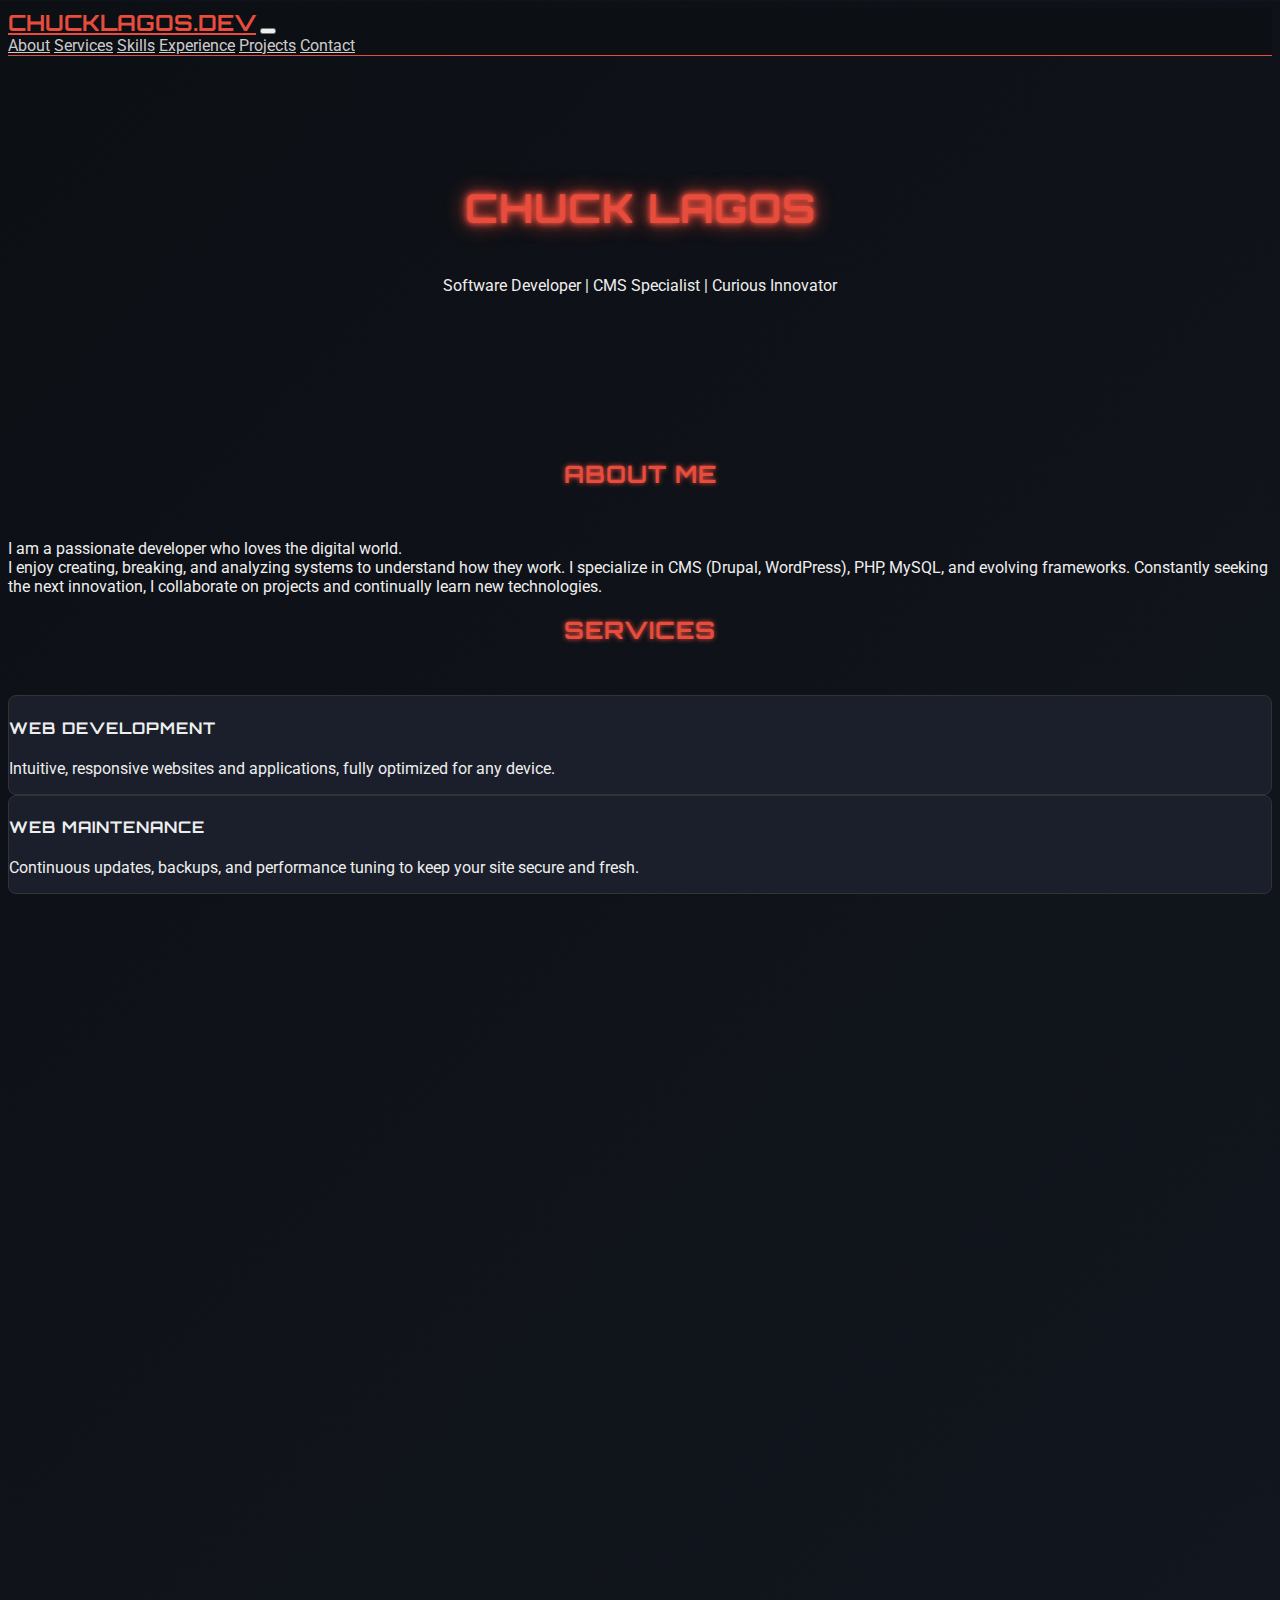
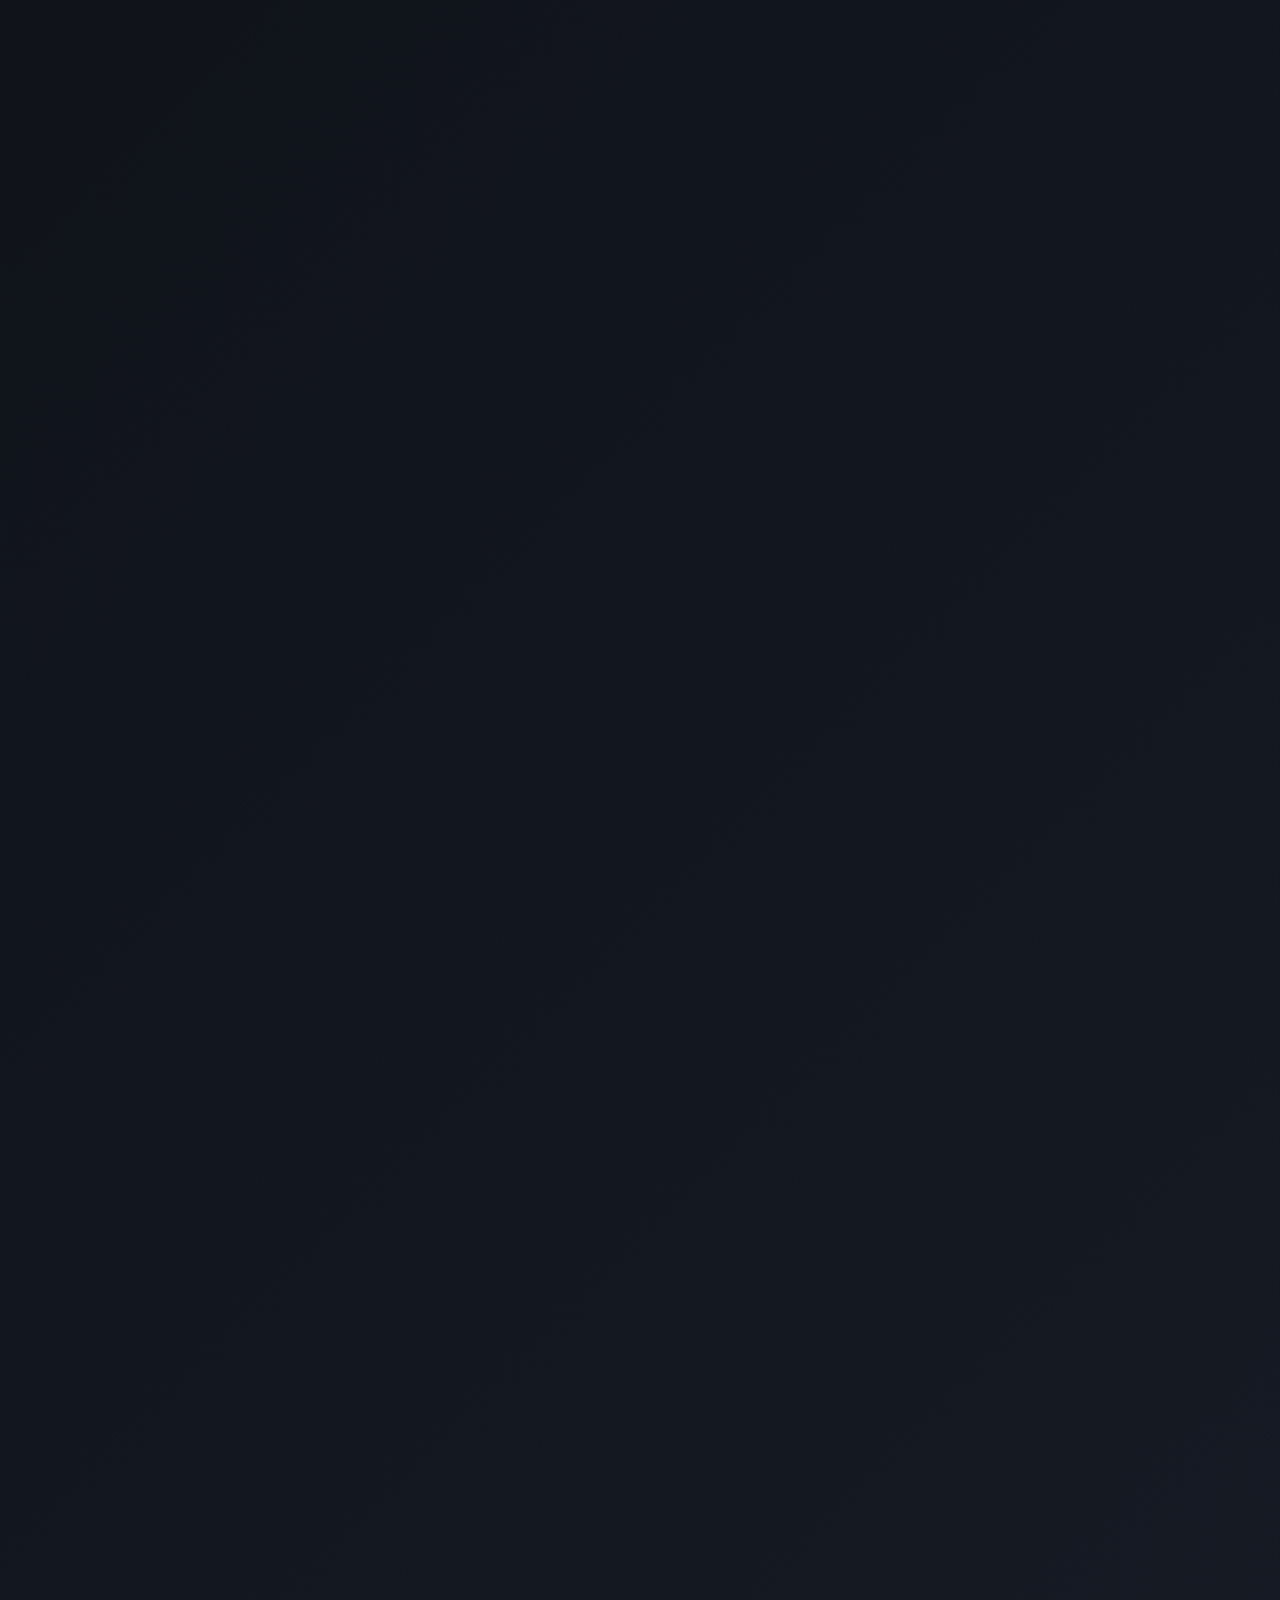
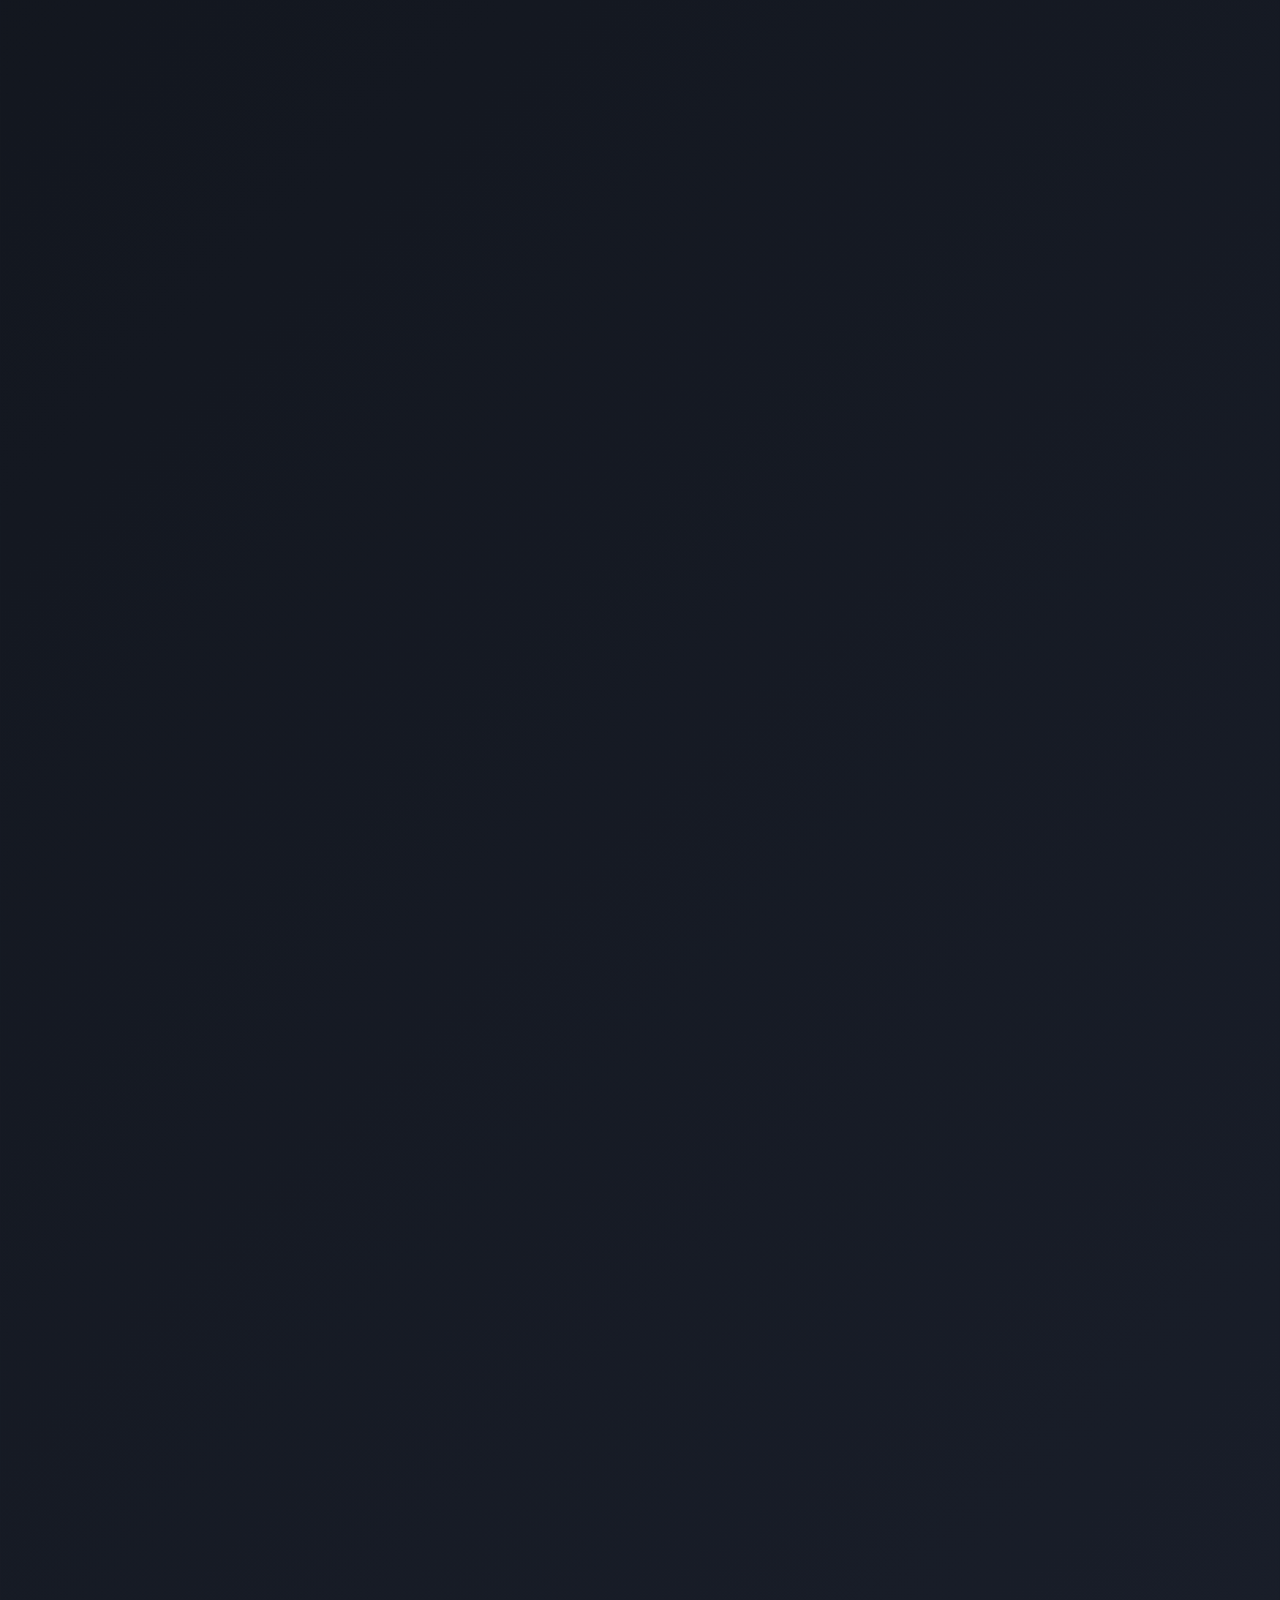
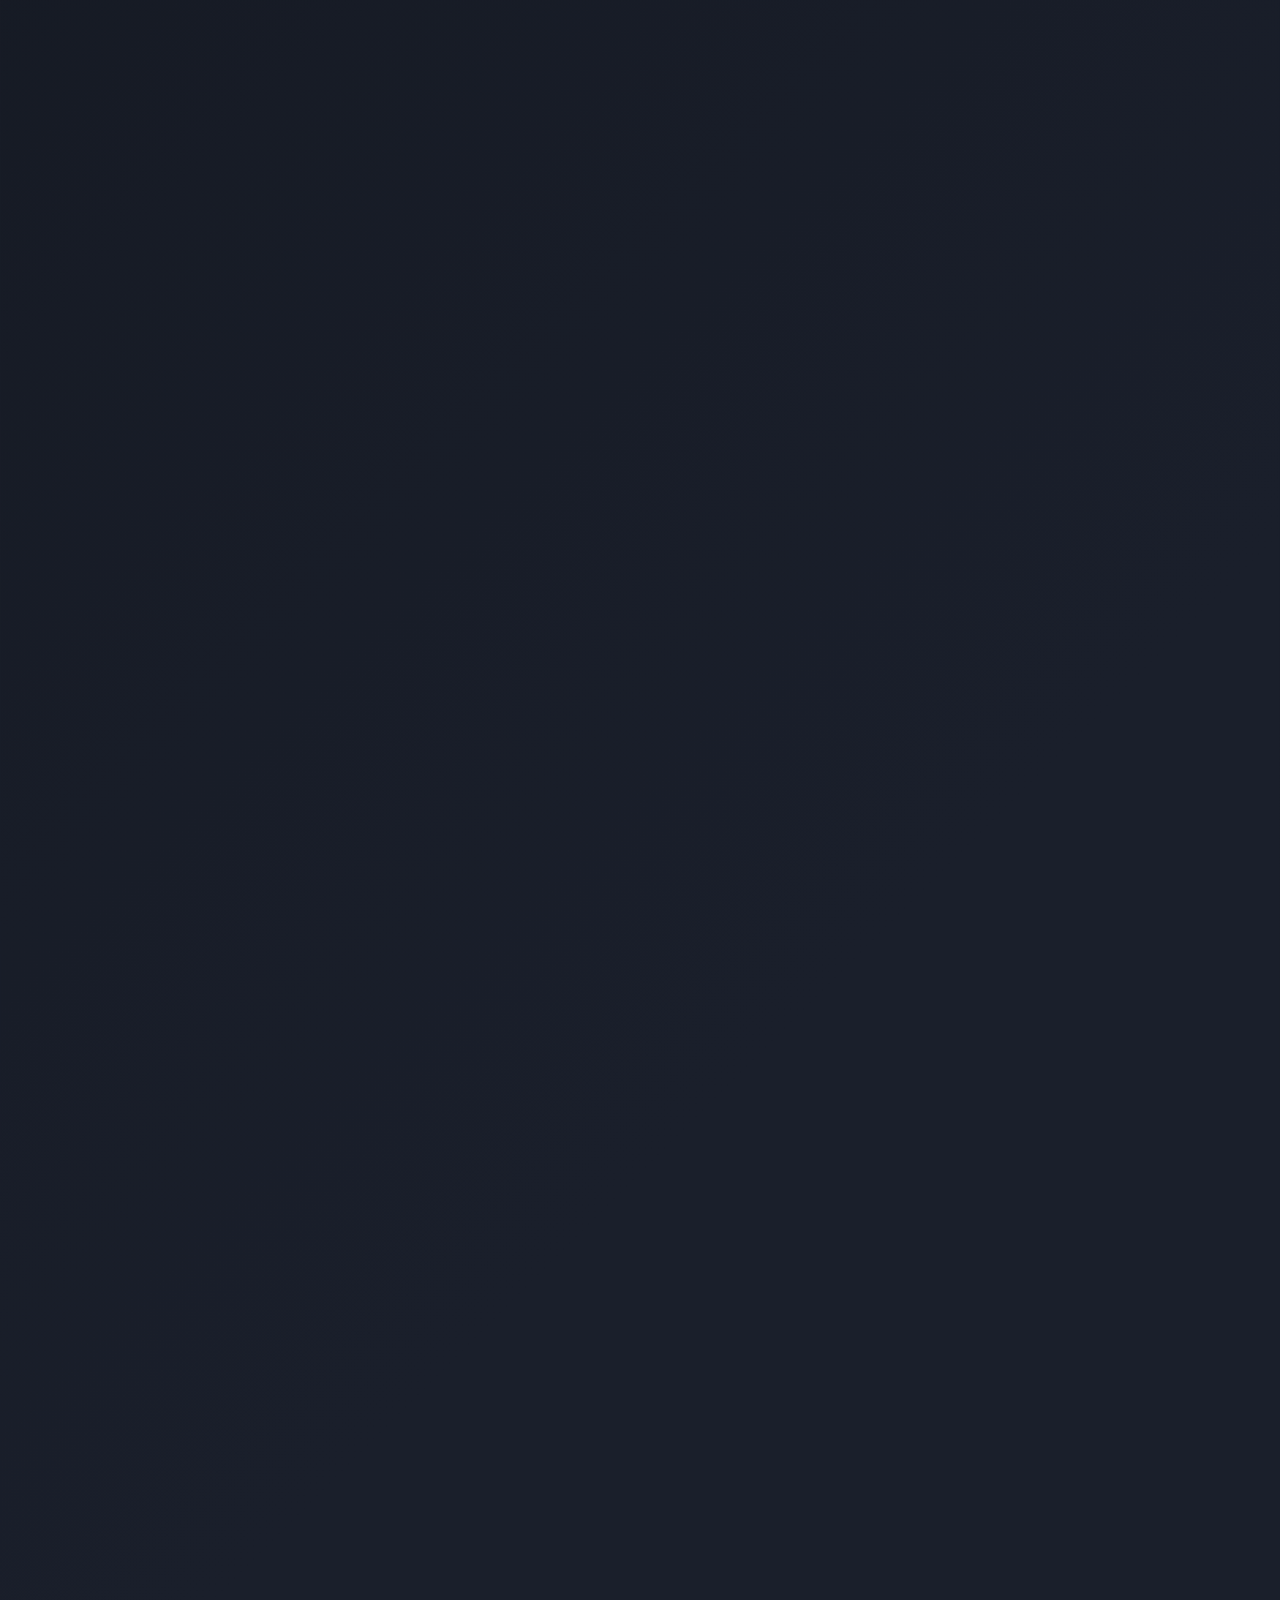
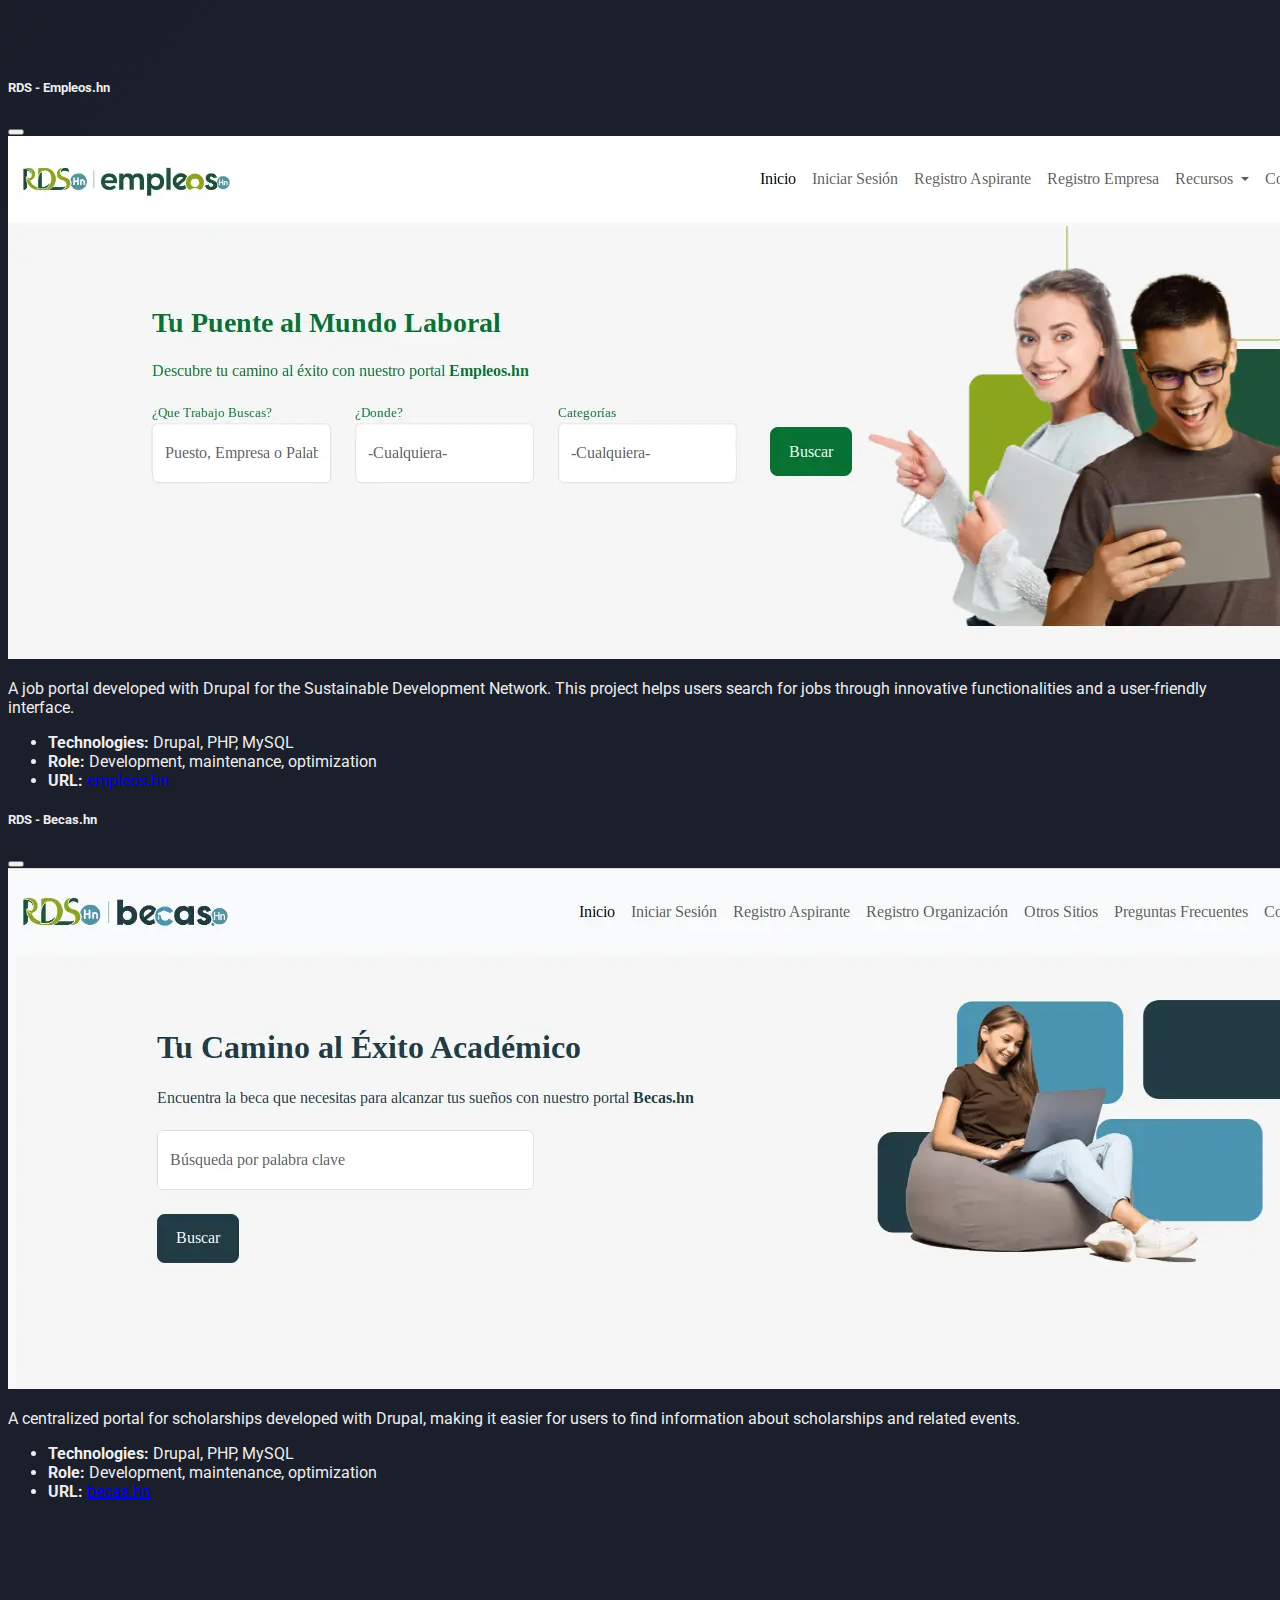
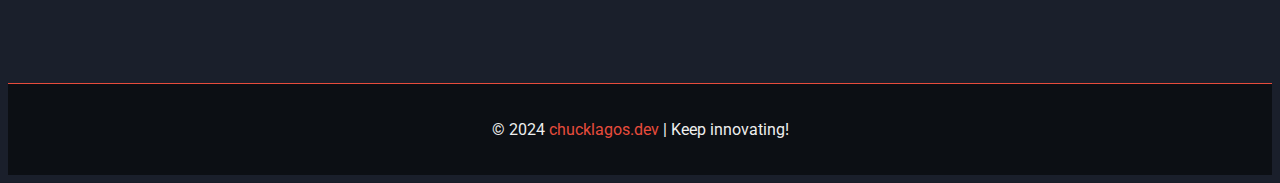
<file: index.html>
<!DOCTYPE html>
<html lang="en">
<head>
    <!-- Meta -->
    <meta charset="UTF-8">
    <meta name="description" content="Online CV of Chuck Lagos, a Software Developer focused on Drupal, WordPress, PHP, MySQL, and more. Experience in web development, maintenance, and innovative projects.">
    <meta name="keywords" content="Chuck Lagos, Developer, Web Developer, Drupal, WordPress, PHP, MySQL, Cyberpunk">
    <meta name="author" content="Chuck Heriberto Guifarro Lagos">
    <meta name="viewport" content="width=device-width, initial-scale=1.0">
    <title>Chuck Lagos - Software Developer</title>

    <!-- Open Graph / Social -->
    <meta property="og:type" content="website">
    <meta property="og:url" content="https://chucklagos.dev/">
    <meta property="og:title" content="Chuck Lagos - Software Developer">
    <meta property="og:description" content="A developer focused on innovation, CMS, and constant curiosity about technology.">
    <meta property="og:image" content="https://chucklagos.dev/img/curiosity.webp">

    <!-- Twitter -->
    <meta property="twitter:card" content="summary_large_image">
    <meta property="twitter:url" content="https://chucklagos.dev/">
    <meta property="twitter:title" content="Chuck Lagos - Software Developer">
    <meta property="twitter:description" content="A developer focused on innovation, CMS, and constant curiosity about technology.">
    <meta property="twitter:image" content="https://chucklagos.dev/img/curiosity.webp">

    <!-- Favicon -->
    <link rel="shortcut icon" href="icons/favicon.png">

    <!-- Google Fonts -->
    <link href="https://fonts.googleapis.com/css2?family=Orbitron:wght@400;700&family=Roboto:wght@300;400;500;700&display=swap" rel="stylesheet">

    <!-- Bootstrap & Font Awesome -->
    <link rel="stylesheet" href="https://cdn.jsdelivr.net/npm/bootstrap@5.3.2/dist/css/bootstrap.min.css" integrity="sha384-T3c6CoIi6uLrA9TneNEoa7RxnatzjcDSCmG1MXxSR1GAsXEV/Dwwykc2MPK8M2HN" crossorigin="anonymous">
    <link rel="stylesheet" href="https://cdnjs.cloudflare.com/ajax/libs/font-awesome/6.5.1/css/all.min.css" integrity="sha512-DTOQO9RWCH3ppGqcWaEA1BIZOC6xxalwEsw9c2QQeAIftl+Vegovlnee1c9QX4TctnWMn13TZye+giMm8e2LwA==" crossorigin="anonymous" referrerpolicy="no-referrer" />

    <style>


    /* Fin de transición de colores */

        :root {
            --color-bg-start: #0c0f14;
            --color-bg-end: #1a1f2b;
            --color-text: #eee;
            --color-accent: #0ff;
            --color-subtext: #ccc;
            --color-border: #333;
            --color-mid: #444;
            --color-card-bg: #1a1f2b;
            --color-card-border: #333;
            --color-hover-link: #0ff;
        }

        body {
            background: linear-gradient(135deg, var(--color-bg-start), var(--color-bg-end) 70%);
            color: var(--color-text);
            font-family: 'Roboto', sans-serif;
            scroll-behavior: smooth;
        }

        h1, h2, h3, h4 {
            font-family: 'Orbitron', sans-serif;
            text-transform: uppercase;
            letter-spacing: 1px;
        }

        /* Navbar */
        .navbar {
            background: var(--color-bg-start);
            border-bottom: 1px solid var(--color-accent);
        }

        .navbar-brand {
            color: var(--color-accent);
            font-family: 'Orbitron', sans-serif;
            font-weight: 700;
            font-size: 1.4rem;
        }

        .navbar-brand:hover {
            color: var(--color-accent);
            text-decoration: underline;
            font-family: 'Orbitron', sans-serif;
            font-weight: 700;
            font-size: 1.4rem;
        }

        .navbar-nav .nav-link {
            color: var(--color-subtext);
            transition: color 0.3s ease;
        }

        .navbar-nav .nav-link:hover {
            color: var(--color-accent);
        }

        /* Header */
        header {
            padding: 100px 0;
            text-align: center;
            position: relative;
        }

        header .glow-text {
            color: var(--color-accent);
            text-shadow: 0 0 5px var(--color-accent), 0 0 10px var(--color-accent), 0 0 20px var(--color-accent);
        }

        .social-links a {
            color: var(--color-accent);
            margin: 0 10px;
            font-size: 1.5rem;
            transition: transform 0.3s ease;
        }

        .social-links a:hover {
            transform: scale(1.2);
        }

        /* Section Titles */
        .section-title {
            text-align: center;
            margin-bottom: 50px;
            color: var(--color-accent);
            text-shadow: 0 0 5px var(--color-accent);
        }

        /* Cards */
        .card {
            background: var(--color-card-bg);
            border: none;
            border-radius: 8px;
            transition: transform 0.3s ease, box-shadow 0.3s ease;
            border: 1px solid var(--color-card-border);
        }

        .card-text{
          color: var(--color-text);
        }

        .card-title{
          color: var(--color-text);
        }

        .card:hover {
            transform: scale(1.02);
            box-shadow: 0 0 10px var(--color-accent);
        }

        .project-card img {
            border-bottom: 1px solid var(--color-mid);
        }

        /* Skill Icons */
        .skill-card .card-title i {
            margin-right: 5px;
            color: var(--color-accent);
        }

        .skill-card .card-title {
            font-size: 1rem;
            color: var(--color-text);
        }

        /* Experience */
        .job {
            margin-bottom: 30px;
            padding: 20px;
            border: 1px solid var(--color-border);
            border-radius: 8px;
        }

        .job-title h3 {
            color: var(--color-accent);
            font-size: 1.2rem;
            margin-bottom: 5px;
        }

        .job-title h4 a {
            color: var(--color-subtext);
            text-decoration: none;
        }

        .job-title h4 a:hover {
            text-decoration: underline;
            color: var(--color-accent);
        }

        /* Footer */
        footer {
            background: var(--color-bg-start);
            border-top: 1px solid var(--color-accent);
            padding: 20px;
            text-align: center;
        }

        footer a {
            color: var(--color-accent);
            text-decoration: none;
        }

        footer a:hover {
            text-decoration: underline;
        }

        /* Glitch title effect */
        .glitch {
            position: relative;
            display: inline-block;
            font-size: 2.5rem;
        }

        .glitch::before,
        .glitch::after {
            content: attr(data-text);
            position: absolute;
            left: 0;
        }

        .glitch::before {
            animation: glitch 1s infinite;
            color: #f0f;
            top: 0;
            left: 2px;
            overflow: hidden;
            clip: rect(0, 900px, 0, 0);
        }

        .glitch::after {
            animation: glitch2 1s infinite;
            color: var(--color-accent);
            top: 0;
            left: -2px;
            overflow: hidden;
            clip: rect(0, 900px, 0, 0);
        }

        @keyframes glitch {
            0% { clip: rect(0, 900px, 0, 0); }
            20% { clip: rect(0, 900px, 100px, 0); }
            40% { clip: rect(0, 900px, 0, 0); }
            60% { clip: rect(0, 900px, 50px, 0); }
            80% { clip: rect(0, 900px, 0, 0); }
            100% { clip: rect(0, 900px, 0, 0); }
        }

        @keyframes glitch2 {
            0% { clip: rect(0, 900px, 0, 0); }
            20% { clip: rect(0, 900px, 50px, 0); }
            40% { clip: rect(0, 900px, 0, 0); }
            60% { clip: rect(0, 900px, 80px, 0); }
            80% { clip: rect(0, 900px, 0, 0); }
            100% { clip: rect(0, 900px, 0, 0); }
        }

        /* Fade-in animation for sections */
        .fade-in-section {
            opacity: 0;
            transform: translateY(20px);
            transition: opacity 0.6s ease, transform 0.6s ease;
        }

        .fade-in-active {
            opacity: 1;
            transform: translateY(0);
        }

    </style>
</head>
<body>

    <!-- Navbar -->
    <nav class="navbar navbar-expand-lg">
      <div class="container">
        <a class="navbar-brand" href="#home">CHUCKLAGOS.DEV</a>
        <button class="navbar-toggler" type="button" data-bs-toggle="collapse" 
          data-bs-target="#navbarNavAltMarkup" aria-controls="navbarNavAltMarkup" 
          aria-expanded="false" aria-label="Toggle navigation">
          <span class="text-white"><i class="fa fa-bars"></i></span>
        </button>
        <div class="collapse navbar-collapse" id="navbarNavAltMarkup">
          <div class="navbar-nav ms-auto">
            <a class="nav-link" href="#about">About</a>
            <a class="nav-link" href="#services">Services</a>
            <a class="nav-link" href="#skills">Skills</a>
            <a class="nav-link" href="#experience">Experience</a>
            <a class="nav-link" href="#projects">Projects</a>
            <a class="nav-link" href="#contact">Contact</a>
          </div>
        </div>
      </div>
    </nav>


    <!-- Header -->
    <header id="home" class="fade-in-section">
        <div class="container">
            <h1 class="glow-text glitch" data-text="Chuck Lagos">Chuck Lagos</h1>
            <p class="mt-3">Software Developer | CMS Specialist | Curious Innovator</p>
            <div class="social-links mt-4">
                <a href="https://www.linkedin.com/in/chucklagos/" target="_blank"><i class="fab fa-linkedin"></i></a>
                <a href="https://github.com/chucklagos" target="_blank"><i class="fab fa-github"></i></a>
                <a href="https://twitter.com/chucklagos" target="_blank"><i class="fab fa-twitter"></i></a>
            </div>
        </div>
    </header>

    <!-- About Section -->
    <section id="about" class="py-5 fade-in-section">
        <div class="container">
            <h2 class="section-title">About Me</h2>
            <p class="lead text-center px-3">
                I am a passionate developer who loves the digital world. <br>
                I enjoy creating, breaking, and analyzing systems to understand how they work. 
                I specialize in CMS (Drupal, WordPress), PHP, MySQL, and evolving frameworks. 
                Constantly seeking the next innovation, I collaborate on projects and continually learn new technologies.
            </p>
        </div>
    </section>

    <!-- Services Section -->
    <section id="services" class="py-5 fade-in-section">
      <div class="container">
        <h2 class="section-title">Services</h2>
        <div class="row g-4">
          <div class="col-md-6">
            <div class="card card-text text-center p-4">
              <div style="font-size: 50px;" class="mb-3"><i class="fa-solid fa-laptop-code"></i></div>
              <h4>Web Development</h4>
              <p>Intuitive, responsive websites and applications, fully optimized for any device.</p>
            </div>
          </div>
          <div class="col-md-6">
            <div class="card card-text text-center p-4">
              <div style="font-size: 50px;" class="mb-3"><i class="fa-solid fa-screwdriver-wrench"></i></div>
              <h4>Web Maintenance</h4>
              <p>Continuous updates, backups, and performance tuning to keep your site secure and fresh.</p>
            </div>
          </div>
        </div>
      </div>
    </section>

    <!-- Skills Section -->
    <section id="skills" class="py-5 fade-in-section">
        <div class="container">
            <h2 class="section-title">Skills</h2>
            <div class="row g-3 justify-content-center">
              <div class="col-md-2">
                <div class="card skill-card text-center p-3">
                  <h5 class="card-title"><i class="fab fa-drupal"></i> Drupal</h5>
                </div>
              </div>
              <div class="col-md-2">
                <div class="card skill-card text-center p-3">
                  <h5 class="card-title"><i class="fab fa-wordpress"></i> WordPress</h5>
                </div>
              </div>
              <div class="col-md-2">
                <div class="card skill-card text-center p-3">
                  <h5 class="card-title"><i class="fab fa-html5"></i> HTML/CSS</h5>
                </div>
              </div>
              <div class="col-md-2">
                <div class="card skill-card text-center p-3">
                  <h5 class="card-title"><i class="fab fa-php"></i> PHP</h5>
                </div>
              </div>
              <div class="col-md-2">
                <div class="card skill-card text-center p-3">
                  <h5 class="card-title"><i class="fas fa-database"></i> MySQL</h5>
                </div>
              </div>
              <div class="col-md-2">
                <div class="card skill-card text-center p-3">
                  <h5 class="card-title"><i class="fab fa-bootstrap"></i> Bootstrap</h5>
                </div>
              </div>
            </div>
        </div>
    </section>

    <!-- Experience Section -->
    <section id="experience" class="py-5 fade-in-section">
        <div class="container">
            <h2 class="section-title">Experience</h2>

            <div class="job mb-4">
                <div class="job-title">
                    <h3>Developer | <a href="https://punto.hn" target="_blank">Punto HN</a></h3>
                    <p class="year">02/2023 - Present</p>
                </div>
                <ul>
                    <li>Development and improvement of institutional web portals (Drupal, WordPress).</li>
                    <li>Server administration, security, performance, and scalability.</li>
                    <li>Leading the development team, fostering collaboration and quality deliveries.</li>
                </ul>
            </div>

            <div class="job mb-4">
                <div class="job-title">
                    <h3>Support Technician | <a href="https://punto.hn" target="_blank">Punto HN</a></h3>
                    <p class="year">10/2022 - 02/2023</p>
                </div>
                <ul>
                    <li>Technical support to maintain operational continuity.</li>
                    <li>Server administration, ensuring security and uptime.</li>
                    <li>Development of accessible and responsive websites.</li>
                </ul>
            </div>

            <div class="job mb-4">
                <div class="job-title">
                    <h3>Computer Science Teacher | <a href="https://fuentedivina.education/" target="_blank">Divine Stream Christian School</a></h3>
                    <p class="year">03/2022 - 10/2022</p>
                </div>
                <ul>
                    <li>Taught virtual and semi-presential computing classes.</li>
                    <li>Managed educational platforms (Office 365, MS Teams).</li>
                    <li>Installation and configuration of technological equipment.</li>
                </ul>
            </div>
        </div>
    </section>

<!-- Portfolio Section -->
<section id="portfolio" class="py-5 fade-in-section">
  <div class="container">
      <h2 class="section-title">Portfolio</h2>
      <p class="text-center mb-5">Here is a selection of the projects I have worked on.</p>
      
      <div class="row g-4 portfolio-grid">
          <!-- Project 1 -->
          <div class="col-md-4 portfolio-item">
              <div class="card project-card">
                  <img src="img/projects/empleoshn.webp" class="card-img-top" alt="Empleos HN">
                  <div class="card-body">
                      <h5 class="card-title">RDS - Empleos.hn</h5>
                      <p class="card-text">A job portal developed with Drupal for the Sustainable Development Network.</p>
                      <button class="btn btn-custom view-details-btn" data-bs-toggle="modal" data-bs-target="#projectModal1">View Details</button>
                  </div>
              </div>
          </div>

          <!-- Project 2 -->
          <div class="col-md-4 portfolio-item">
              <div class="card project-card">
                  <img src="img/projects/becashn.webp" class="card-img-top" alt="Becas HN">
                  <div class="card-body">
                      <h5 class="card-title">RDS - Becas.hn</h5>
                      <p class="card-text">A centralized portal for scholarships to make information easily accessible.</p>
                      <button class="btn btn-custom view-details-btn" data-bs-toggle="modal" data-bs-target="#projectModal2">View Details</button>
                  </div>
              </div>
          </div>

          <!-- Project 3 -->
          <div class="col-md-4 portfolio-item">
              <div class="card project-card">
                  <img src="img/projects/sanradio.webp" class="card-img-top" alt="San Radio RDS">
                  <div class="card-body">
                      <h5 class="card-title">San Radio RDS</h5>
                      <p class="card-text">A WordPress-based portal for the San Radio project of the Sustainable Development Network.</p>
                      <button class="btn btn-custom view-details-btn" data-bs-toggle="modal" data-bs-target="#projectModal3">View Details</button>
                  </div>
              </div>
          </div>

          <!-- Project 4 -->
          <div class="col-md-4 portfolio-item">
              <div class="card project-card">
                  <img src="img/projects/worship-planning.webp" class="card-img-top" alt="Worship Planning">
                  <div class="card-body">
                      <h5 class="card-title">Worship Planning System</h5>
                      <p class="card-text">A university project for managing internal operations in churches.</p>
                      <button class="btn btn-custom view-details-btn" data-bs-toggle="modal" data-bs-target="#projectModal4">View Details</button>
                  </div>
              </div>
          </div>

          <!-- Project 5 -->
          <div class="col-md-4 portfolio-item">
              <div class="card project-card">
                  <img src="img/projects/minisales-system.webp" class="card-img-top" alt="Mini Sales System">
                  <div class="card-body">
                      <h5 class="card-title">Mini Sales System</h5>
                      <p class="card-text">A simple tool for recording food sales, built with PHP, MySQL, Bootstrap, HTML, and CSS.</p>
                      <button class="btn btn-custom view-details-btn" data-bs-toggle="modal" data-bs-target="#projectModal5">View Details</button>
                  </div>
              </div>
          </div>

          <!-- Project 6 -->
          <div class="col-md-4 portfolio-item">
              <div class="card project-card">
                  <img src="img/projects/golden-quest.webp" class="card-img-top" alt="Golden Quest">
                  <div class="card-body">
                      <h5 class="card-title">Golden Quest</h5>
                      <p class="card-text">A university project: a video game developed using Java and JavaFX.</p>
                      <button class="btn btn-custom view-details-btn" data-bs-toggle="modal" data-bs-target="#projectModal6">View Details</button>
                  </div>
              </div>
          </div>
      </div>
  </div>
</section>

<!-- Modals -->
<div class="modal fade" id="projectModal1" tabindex="-1" aria-labelledby="projectModalLabel1" aria-hidden="true">
<div class="modal-dialog">
  <div class="modal-content bg-dark text-light">
    <div class="modal-header">
      <h5 class="modal-title" id="projectModalLabel1">RDS - Empleos.hn</h5>
      <button type="button" class="btn-close btn-close-white" data-bs-dismiss="modal" aria-label="Close"></button>
    </div>
    <div class="modal-body">
      <img src="img/projects/empleoshn.webp" class="img-fluid mb-3" alt="Empleos HN">
      <p>A job portal developed with Drupal for the Sustainable Development Network. This project helps users search for jobs through innovative functionalities and a user-friendly interface.</p>
      <ul>
        <li><strong>Technologies:</strong> Drupal, PHP, MySQL</li>
        <li><strong>Role:</strong> Development, maintenance, optimization</li>
        <li><strong>URL:</strong> <a href="https://empleos.hn" target="_blank">empleos.hn</a></li>
      </ul>
    </div>
  </div>
</div>
</div>

<!-- Add modals for all projects following the same structure -->
<div class="modal fade" id="projectModal2" tabindex="-1" aria-labelledby="projectModalLabel2" aria-hidden="true">
<div class="modal-dialog">
  <div class="modal-content bg-dark text-light">
    <div class="modal-header">
      <h5 class="modal-title" id="projectModalLabel2">RDS - Becas.hn</h5>
      <button type="button" class="btn-close btn-close-white" data-bs-dismiss="modal" aria-label="Close"></button>
    </div>
    <div class="modal-body">
      <img src="img/projects/becashn.webp" class="img-fluid mb-3" alt="Becas HN">
      <p>A centralized portal for scholarships developed with Drupal, making it easier for users to find information about scholarships and related events.</p>
      <ul>
        <li><strong>Technologies:</strong> Drupal, PHP, MySQL</li>
        <li><strong>Role:</strong> Development, maintenance, optimization</li>
        <li><strong>URL:</strong> <a href="https://becas.hn" target="_blank">becas.hn</a></li>
      </ul>
    </div>
  </div>
</div>
</div>

<!-- Add more modals for remaining projects -->


<!-- Custom CSS for Buttons -->
<style>
  .btn-custom {
      background-color: var(--color-accent);
      color: var(--color-bg-start);
      border: 1px solid var(--color-accent);
      transition: background-color 0.3s ease, color 0.3s ease;
  }

  .btn-custom:hover {
      background-color: var(--color-bg-start);
      color: var(--color-accent);
  }
</style>


    <!-- Contact Section -->
    <section id="contact" class="py-5 fade-in-section">
      <div class="container">
        <h2 class="section-title">Contact</h2>
        <p class="text-center mb-4">Need any services or want to collaborate on a project? Let's talk!</p>
        <div class="text-center">
          <a href="mailto:chucklagos17@outlook.com" class="btn btn-outline-light btn-lg">Send Email</a>
          <div class="social-links mt-4">
              <a href="https://www.linkedin.com/in/chucklagos/" target="_blank"><i class="fab fa-linkedin"></i></a>
              <a href="https://github.com/chucklagos" target="_blank"><i class="fab fa-github"></i></a>
              <a href="https://twitter.com/chucklagos" target="_blank"><i class="fab fa-twitter"></i></a>
          </div>
        </div>
      </div>
    </section>

    <!-- Footer -->
    <footer>
      <p>© 2024 <a href="https://chucklagos.dev" target="_blank">chucklagos.dev</a> | Keep innovating!</p>
    </footer>

    <!-- JS -->
    <script src="https://cdn.jsdelivr.net/npm/bootstrap@5.3.2/dist/js/bootstrap.bundle.min.js" integrity="sha384-C6RzsynM9kWDrMNeT87bh95OGNyZPhcTNXj1NW7RuBCsyN/o0jlpcV8Qyq46cDfL" crossorigin="anonymous"></script>
    <script>
      // Simple fade-in on scroll
      const fadeSections = document.querySelectorAll('.fade-in-section');
      function checkFadeIn() {
        fadeSections.forEach(sec => {
          const rect = sec.getBoundingClientRect();
          if (rect.top < window.innerHeight - 100) {
            sec.classList.add('fade-in-active');
          }
        });
      }

      window.addEventListener('scroll', checkFadeIn);
      window.addEventListener('load', checkFadeIn);

            // Array of possible accent colors
            const accentColors = [
  '#00ffff', // Cyan (sigue funcionando bien)
  '#f39c12', // Orange
  '#e74c3c', // Bright Red
  '#2ecc71', // Green
  '#3498db', // Strong Blue
  '#e67e22', // Pumpkin Orange
  '#16a085'  // Teal
];

      // Pick a random accent color
      const randomColor = accentColors[Math.floor(Math.random() * accentColors.length)];
      // Set the CSS variable for accent color
      document.documentElement.style.setProperty('--color-accent', randomColor);

      // If you also want hover-link etc. to match accent:
      document.documentElement.style.setProperty('--color-hover-link', randomColor);

    </script>
</body>
</html>
</file>
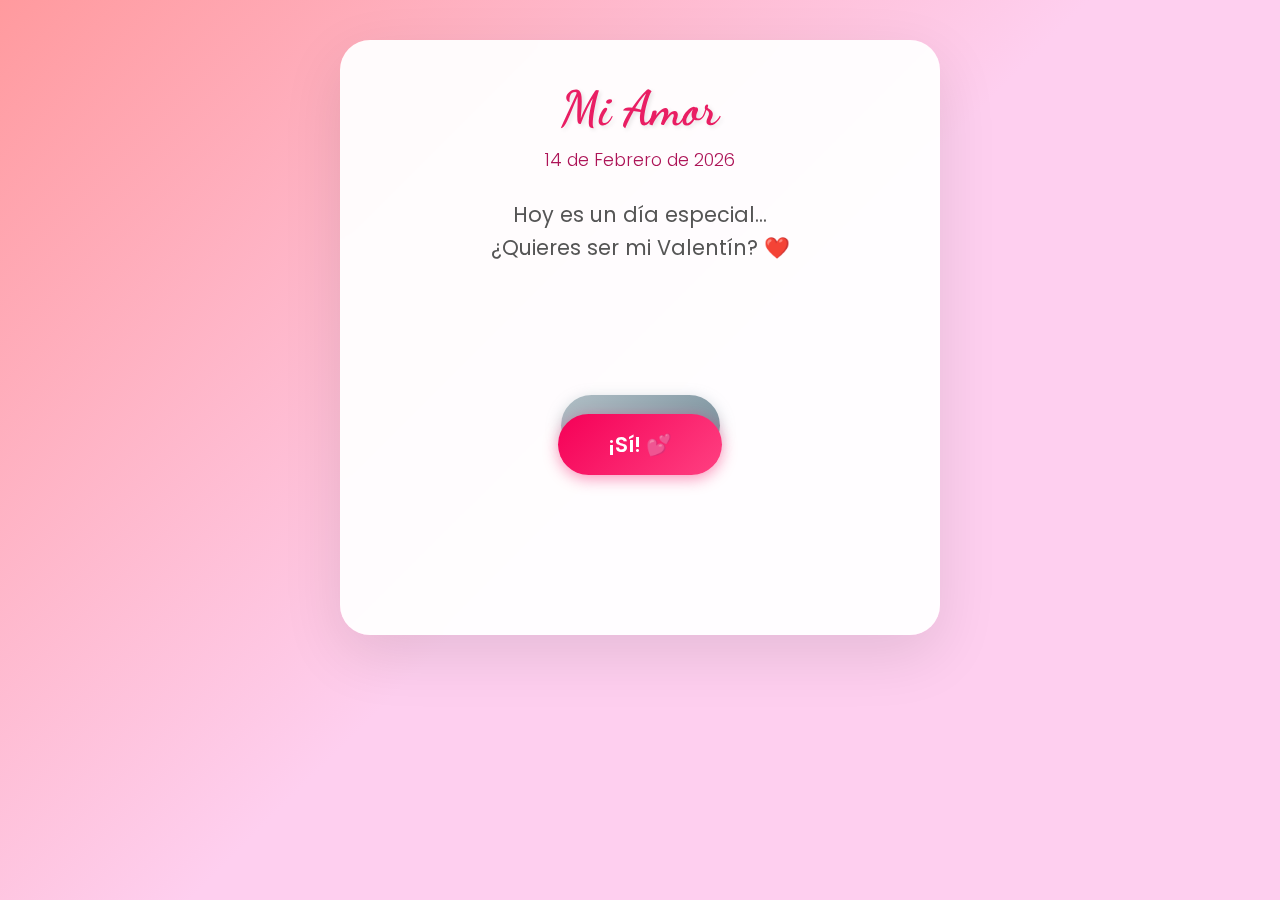
<file: fv/index.html>
<!DOCTYPE html>
<html lang="es">
<head>
    <meta charset="UTF-8">
    <meta name="viewport" content="width=device-width, initial-scale=1.0">
    <title>¿Quieres ser mi Valentín?</title>
    <link rel="stylesheet" href="./styles.css">
</head>
<body>
    <!-- Corazones flotantes de fondo -->
    <div class="hearts-container" id="heartsContainer"></div>

    <div class="container">
        <div class="card" id="mainCard">
            <div id="questionSection">
                <h1>Mi Amor</h1>
                <div class="date">14 de Febrero de 2026</div>
                <div class="question">
                    Hoy es un día especial...<br>
                    ¿Quieres ser mi Valentín? ❤️
                </div>
                
                <div class="buttons" id="buttonContainer">
                    <button id="btnSi" type="button">¡Sí! 💕</button>
                    <button id="btnNo" type="button">No 😅</button>
                </div>
            </div>

            <div class="success-message" id="successMessage" role="status" aria-live="polite" aria-atomic="true">
                <div class="emoji">🥰💍❤️</div>
                <h2 id="successTitle" tabindex="-1">¡Sabía que diría que sí!</h2>
                <div class="message-content">
                    <p>Mi amor,</p>
                    <p>
                        Estoy <span class="highlight">inmensamente orgulloso</span> de la mujer increíble que es. 
                        La admiro profundamente por su fortaleza, su bondad y su hermosa forma de ver la vida.
                    </p>
                    <p>
                        Anhelo con todo mi corazón construir una <span class="highlight">vida a su lado</span>, 
                        llena de risas, aventuras y momentos inolvidables.
                    </p>
                    <p>
                        Sueño con que Dios nos permita tener nuestra <span class="highlight">propia familia</span>, con despertar cada día 
                        a su lado y crear juntos un hogar lleno de amor.
                    </p>
                    <p style="font-family: 'Dancing Script', cursive; font-size: 1.4rem; color: #e91e63; margin-top: 20px;">
                        Es mi hoy, mi mañana y mi siempre.<br>
                        La amo con todo mi ser. 💖
                    </p>
                </div>
            </div>
        </div>
    </div>

    <script src="./app.js" defer></script>
</body>
</html>
</file>
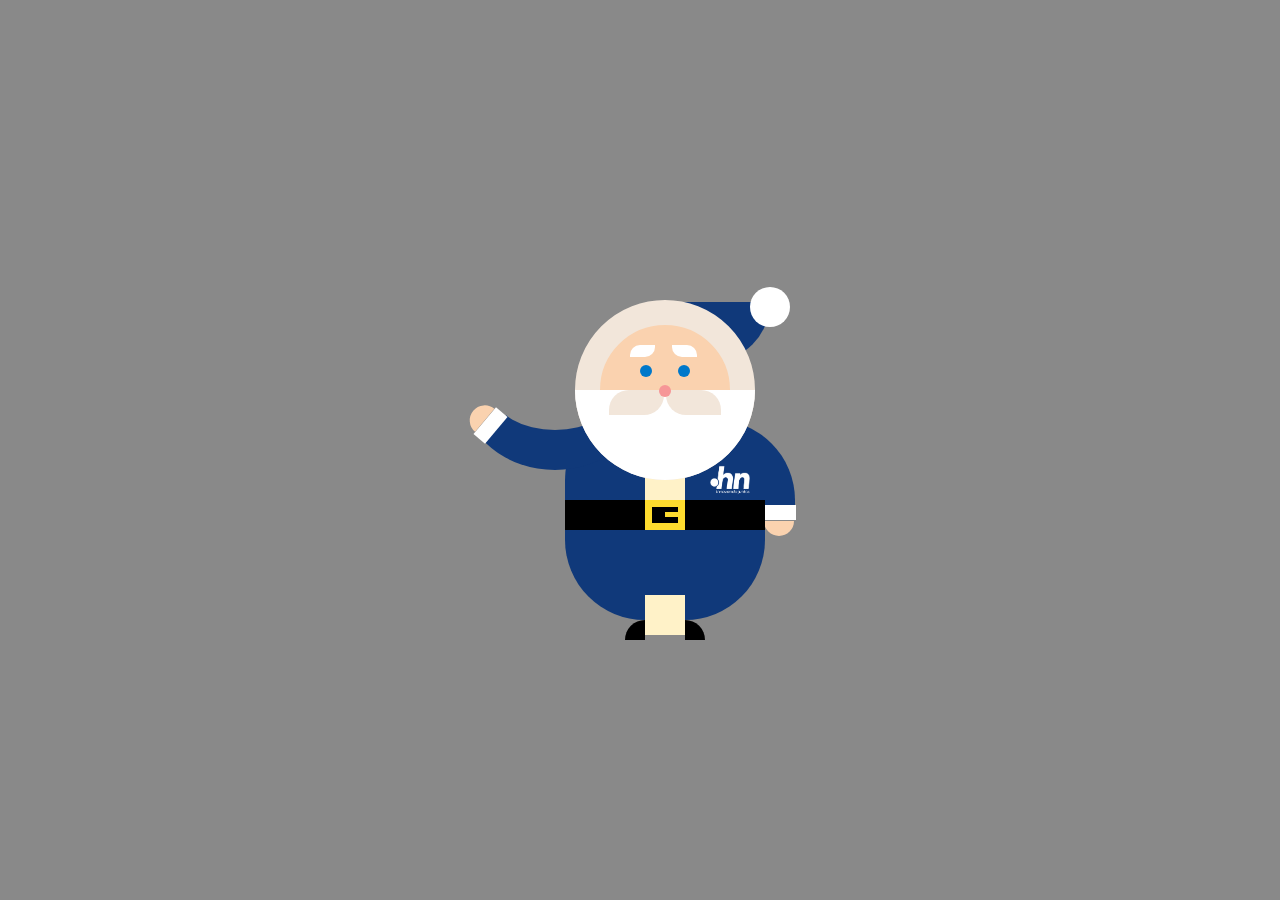
<file: animations.chucklagos.github.io/Santa Claus/index.html>
<!DOCTYPE html>
<html lang="en">
  <head>
    <meta name="viewport" content="width=device-width, initial-scale=1.0" />
    <title>Santa Animation</title>
    <!-- Stylesheet -->
    <link rel="stylesheet" href="style.css" />
  </head>
  <body>
    <div class="container">
      <div class="santa">
        <div class="hand-l"><img class="logo-position" src="logo-puntohn-blanco.png" width="50px" height="50px" alt=""></div>
        <div class="hand-r"></div>
        <div class="hat"></div>
        <div class="face">
          <div class="beard"></div>
          <div class="eyes"></div>
        </div>
        <div class="belt"></div>
        <div class="shoe"></div>
      </div>
    </div>
  </body>
</html>
</file>
<file: fv/styles.css>
@import url('https://fonts.googleapis.com/css2?family=Dancing+Script:wght@700&family=Poppins:wght@300;400;600&display=swap');

* {
    margin: 0;
    padding: 0;
    box-sizing: border-box;
}

html,
body {
    height: 100%;
    overflow-x: hidden;
}

body {
    min-height: 100vh;
    background: linear-gradient(135deg, #ff9a9e 0%, #fecfef 50%, #fecfef 100%);
    font-family: 'Poppins', sans-serif;
    overflow-y: auto;
    position: relative;
}

.hearts-container {
    position: fixed;
    width: 100%;
    height: 100%;
    top: 0;
    left: 0;
    pointer-events: none;
    overflow: hidden;
    z-index: 0;
}

.heart {
    position: absolute;
    color: rgba(255, 255, 255, 0.6);
    font-size: 20px;
    animation: float 10s infinite ease-in;
    bottom: -100px;
}

@keyframes float {
    0% {
        transform: translateY(0) rotate(0deg);
        opacity: 1;
    }
    100% {
        transform: translateY(-100vh) rotate(720deg);
        opacity: 0;
    }
}

.container {
    position: relative;
    z-index: 10;
    min-height: 100vh;
    display: flex;
    flex-direction: column;
    justify-content: flex-start;
    align-items: center;
    padding: 20px;
    text-align: center;
    overflow-y: auto;
}

.card {
    background: rgba(255, 255, 255, 0.95);
    padding: 40px 30px;
    border-radius: 30px;
    box-shadow: 0 20px 60px rgba(0, 0, 0, 0.1);
    max-width: 600px;
    width: 90%;
    margin: 20px auto;
    animation: fadeIn 1s ease-out;
    backdrop-filter: blur(10px);
}

@keyframes fadeIn {
    from { opacity: 0; transform: translateY(30px); }
    to { opacity: 1; transform: translateY(0); }
}

h1 {
    font-family: 'Dancing Script', cursive;
    font-size: 3rem;
    color: #e91e63;
    margin-bottom: 10px;
    text-shadow: 2px 2px 4px rgba(0, 0, 0, 0.1);
}

.date {
    color: #ad1457;
    font-size: 1.1rem;
    margin-bottom: 25px;
    font-weight: 300;
}

.question {
    font-size: 1.3rem;
    color: #555;
    margin-bottom: 30px;
    line-height: 1.6;
}

.buttons {
    display: flex;
    flex-direction: column;
    gap: 20px;
    justify-content: center;
    align-items: center;
    position: relative;
    min-height: 300px;
    width: 100%;
    padding: 20px 0;
}

button {
    padding: 15px 50px;
    font-size: 1.3rem;
    border: none;
    border-radius: 50px;
    cursor: pointer;
    transition: all 0.3s ease;
    font-family: 'Poppins', sans-serif;
    font-weight: 600;
    position: relative;
    overflow: hidden;
    min-width: 150px;
}

button:focus-visible {
    outline: 3px solid #8e24aa;
    outline-offset: 3px;
}

#btnSi {
    background: linear-gradient(135deg, #f50057, #ff4081);
    color: white;
    box-shadow: 0 4px 15px rgba(245, 0, 87, 0.4);
    order: 1;
    z-index: 10;
    position: relative;
}

#btnSi:hover {
    transform: scale(1.05);
    box-shadow: 0 6px 20px rgba(245, 0, 87, 0.6);
}

#btnNo {
    background: linear-gradient(135deg, #b0bec5, #78909c);
    color: white;
    order: 2;
    z-index: 5;
    position: absolute;
    top: 100px;
    transition: all 0.4s cubic-bezier(0.68, -0.55, 0.265, 1.55);
    box-shadow: 0 4px 15px rgba(120, 144, 156, 0.4);
}

#btnNo:hover {
    background: linear-gradient(135deg, #90a4ae, #607d8b);
}

.success-message {
    display: none;
    animation: fadeInScale 0.8s ease-out;
    max-height: 80vh;
    overflow-y: auto;
    padding-right: 10px;
}

.success-message::-webkit-scrollbar {
    width: 8px;
}

.success-message::-webkit-scrollbar-track {
    background: #f1f1f1;
    border-radius: 10px;
}

.success-message::-webkit-scrollbar-thumb {
    background: #e91e63;
    border-radius: 10px;
}

@keyframes fadeInScale {
    0% { opacity: 0; transform: scale(0.8); }
    100% { opacity: 1; transform: scale(1); }
}

.success-message h2 {
    font-family: 'Dancing Script', cursive;
    font-size: 2.5rem;
    color: #e91e63;
    margin-bottom: 20px;
    position: sticky;
    top: 0;
    background: rgba(255, 255, 255, 0.95);
    padding: 10px 0;
}

.message-content {
    font-size: 1.1rem;
    color: #444;
    line-height: 1.8;
    text-align: center;
    padding: 20px;
    background: linear-gradient(135deg, #fff5f8 0%, #fff 100%);
    border-radius: 20px;
    border-left: 5px solid #e91e63;
}

.message-content p {
    margin-bottom: 15px;
}

.highlight {
    color: #e91e63;
    font-weight: 600;
}

.emoji {
    font-size: 2.5rem;
    margin: 15px 0;
    animation: bounce 2s infinite;
}

@keyframes bounce {
    0%, 100% { transform: translateY(0); }
    50% { transform: translateY(-15px); }
}

.confetti {
    position: fixed;
    width: 10px;
    height: 10px;
    background: #f00;
    animation: confetti-fall 3s linear forwards;
    z-index: 1000;
}

@keyframes confetti-fall {
    0% { transform: translateY(-100px) rotate(0deg); opacity: 1; }
    100% { transform: translateY(100vh) rotate(720deg); opacity: 0; }
}

@media (max-width: 600px) {
    h1 { font-size: 2.2rem; }
    .question { font-size: 1.1rem; }
    button { padding: 12px 40px; font-size: 1.1rem; }
    .card { padding: 25px 20px; margin: 10px auto; }
    .success-message h2 { font-size: 2rem; }
    .message-content { font-size: 1rem; padding: 15px; }
    .container { padding: 10px; }
    .buttons { min-height: 350px; }
}

@media (prefers-reduced-motion: reduce) {
    *,
    *::before,
    *::after {
        animation: none !important;
        transition-duration: 0.01ms !important;
        transition-delay: 0ms !important;
    }
}
</file>
<file: animations.chucklagos.github.io/Santa Claus/style.css>
*,
*:before,
*:after {
  padding: 0;
  margin: 0;
  box-sizing: border-box;
}
body {
  background-color: #898989;
}
.container {
  width: 380px;
  height: 500px;
  position: absolute;
  transform: translate(-50%, -50%);
  top: 50%;
  left: 50%;
}
.container *:before,
.container *:after {
  position: absolute;
  content: "";
}
.santa {
  height: 220px;
  width: 200px;
  background-color: #10397A;
  border-radius: 80px;
  position: absolute;
  left: 115px;
  top: 200px;
}
.santa:before,
.santa:after {
  width: 40px;
  margin: auto;
  left: 0;
  right: 0;
  background-color: #fff2c8;
}
.santa:before {
  height: 130px;
}
.santa:after {
  height: 40px;
  bottom: -15px;
}
.hand-l {
  background-color: #10397A;
  height: 90px;
  width: 105px;
  position: absolute;
  right: -30px;
  top: 20px;
  border-radius: 0 80px 0 0;
}
.hand-l:before {
  margin: auto;
  width: 35px;
  height: 15px;
  background-color: #ffffff;
  top: 85px;
  left: 71px;
}
.hand-l:after {
  height: 15px;
  width: 30px;
  background-color: #fad2af;
  left: 74px;
  top: 101px;
  border-radius: 0 0 30px 30px;
}
.hand-r {
  height: 150px;
  width: 180px;
  border: 30px solid transparent;
  border-bottom: 40px solid #10397A;
  position: absolute;
  left: -100px;
  bottom: 150px;
  border-radius: 50%;
  animation: wave 1.5s infinite;
  transform-origin: right;
}
@keyframes wave {
  50% {
    transform: rotate(15deg);
  }
}
.hand-r:before {
  width: 35px;
  height: 15px;
  background-color: #ffffff;
  transform: rotate(-50deg);
  top: 68px;
  left: -22px;
}
.hand-r:after {
  width: 30px;
  height: 15px;
  background-color: #fad2af;
  transform: rotate(-50deg);
  left: -31px;
  top: 58px;
  border-radius: 15px 15px 0 0;
}
.face {
  position: absolute;
  margin: auto;
  height: 180px;
  width: 180px;
  background-color: #fad2af;
  border: 25px solid #f2e6da;
  border-radius: 50%;
  left: 0;
  right: 0;
  bottom: 140px;
}
.beard {
  position: absolute;
  height: 90px;
  width: 180px;
  background-color: #ffffff;
  border-radius: 0 0 90px 90px;
  right: -25px;
  bottom: -25px;
}
.beard:before {
  width: 55px;
  height: 25px;
  background-color: #f2e6da;
  border-radius: 20px 0;
  left: 34px;
}
.beard:after {
  height: 25px;
  width: 55px;
  background-color: #f2e6da;
  border-radius: 0 20px;
  right: 34px;
}
.eyes {
  height: 12px;
  width: 12px;
  background-color: #0078ca;
  border-radius: 50%;
  position: absolute;
  top: 40px;
  left: 40px;
  box-shadow: 38px 0 #0078ca, 19px 20px #f69697;
}
.eyes:before {
  height: 12px;
  width: 25px;
  background-color: #ffffff;
  border-radius: 10px 0;
  left: -10px;
  bottom: 20px;
}
.eyes:after {
  height: 12px;
  width: 25px;
  background-color: #ffffff;
  border-radius: 0 10px;
  left: 32px;
  bottom: 20px;
}
.hat {
  position: absolute;
  height: 60px;
  width: 120px;
  background-color: #10397A;
  top: -98px;
  left: 85px;
  border-radius: 0 0 60px 60px;
}
.hat:before {
  height: 40px;
  width: 40px;
  background-color: #ffffff;
  left: 100px;
  top: -15px;
  border-radius: 50%;
}
.belt {
  position: absolute;
  width: 100%;
  height: 30px;
  background-color: #000000;
  top: 100px;
}
.belt:before {
  height: 100%;
  width: 40px;
  border: 7px solid #ffdc2e;
  margin: auto;
  left: 0;
  right: 0;
}
.belt:after {
  height: 5px;
  width: 15px;
  background-color: #ffdc2e;
  left: 100px;
  top: 12px;
}
.shoe {
  height: 20px;
  width: 20px;
  background-color: #000000;
  position: absolute;
  top: 220px;
  left: 60px;
  border-radius: 20px 0 0 0;
}
.shoe:before {
  height: 20px;
  width: 20px;
  background-color: #000000;
  top: 0;
  left: 60px;
  border-radius: 0 20px 0 0;
}

.logo-position{
    position: relative;
    top: 35px;
    left: 15px;
}
</file>
